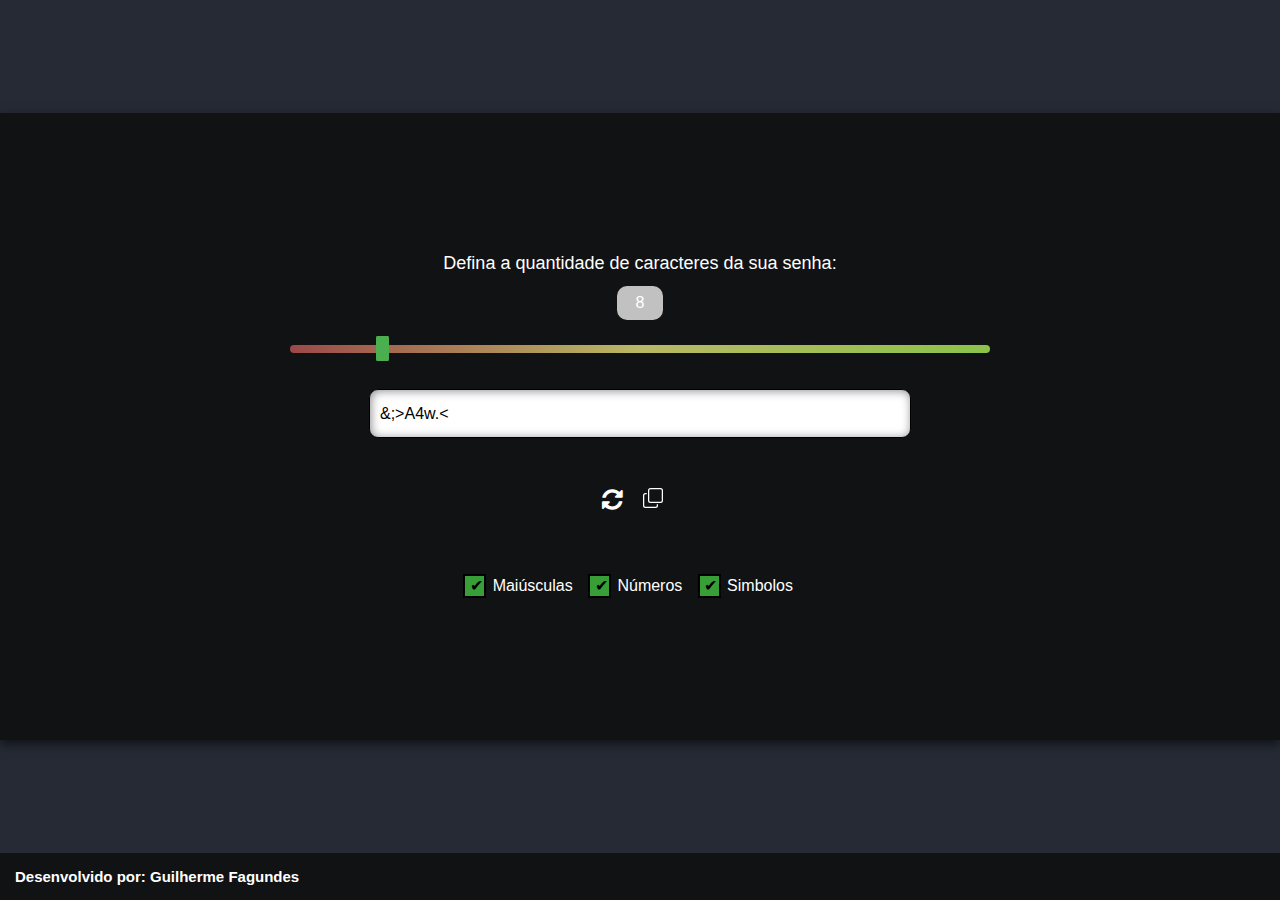
<file: index.html>
<!DOCTYPE html>
<html lang="en">

<head>
  <meta charset="UTF-8">
  <meta name="viewport" content="width=device-width, initial-scale=1.0">
  <title>Gerador de Senhas</title>
  <link rel="stylesheet" href="style.css">
  <link rel="stylesheet" href="https://cdnjs.cloudflare.com/ajax/libs/font-awesome/4.7.0/css/font-awesome.min.css">
</head>

<body>
  <div class="qd2">
    <div id="quadrado">
      <label for="inputSenha" id="labelRange">Defina a quantidade de caracteres da sua senha: </label>
      <div class="centralizar">
        <div id="senhaExibir">
          <p id="senhaExibirP"></p>
        </div>
      </div>
      <input type="range" name="" id="inputSenha" min="2" max="50" value="8"> <br>
      <!-- <button id="btn">Gerar</button> -->
      <div class="centralizar">
        <div id="res"></div>
      </div>
      <i style="font-size:24px" class="fa" id="btn">&#xf021;</i>
      <svg xmlns="http://www.w3.org/2000/svg" width="20" height="20" fill="currentColor" class="bi bi-copy"
        viewBox="0 0 16 16" onclick="copyPassword()" id="btn-copy">
        <path fill-rule="evenodd"
          d="M4 2a2 2 0 0 1 2-2h8a2 2 0 0 1 2 2v8a2 2 0 0 1-2 2H6a2 2 0 0 1-2-2zm2-1a1 1 0 0 0-1 1v8a1 1 0 0 0 1 1h8a1 1 0 0 0 1-1V2a1 1 0 0 0-1-1zM2 5a1 1 0 0 0-1 1v8a1 1 0 0 0 1 1h8a1 1 0 0 0 1-1v-1h1v1a2 2 0 0 1-2 2H2a2 2 0 0 1-2-2V6a2 2 0 0 1 2-2h1v1z" />
      </svg>
      <div class="checkbox">

        <div class="d-flex">
          <div class="checkbox">
            <input type="checkbox" name="" id="letrasMaiu" checked>
            <label for="letrasMaiu">Maiúsculas</label>
          </div>
          <div class="checkbox">
            <input type="checkbox" name="" id="Numeros" checked>
            <label for="Numeros">Números</label>
          </div>
          <div class="checkbox">
            <input type="checkbox" name="" id="Simbolos" checked>
            <label for="Simbolos">Simbolos</label>
          </div>
        </div>
      </div>

    </div>
  </div>

  <footer>
    <p><strong>Desenvolvido por: Guilherme Fagundes</strong></p>
  </footer>




<script src="app.js"></script>
</body>

</html>
</file>
<file: style.css>
* {
    font-family: Arial, Helvetica, sans-serif;
    padding: 0;
    margin: 0;
}


html,
body {
    height: 100%;
    margin: 0;
    padding: 0;
    display: flex;
    flex-direction: column;
    background-color: #252A34;
}


.qd2 {
    display: flex;
    justify-content: center;
    align-items: center;
    width: 100%;
    flex: 1;
}

#quadrado {
    background-color: #0e0e0ed0;
    padding: 140px;
    text-align: center;
    box-shadow: 0px 4px 10px rgba(0, 0, 0, 0.575);
    width: 100vw;
    margin: 0;

}

footer {
    margin-top: auto;
    width: 100vw;
    background-color: #0e0e0ed7;
    color: white;
    padding-top: 15px;
    padding-bottom: 15px;
    bottom: 0px;
}

footer p {
    margin-left: 15px;
    font-size: 15px;
}


#labelRange {
    font-size: 18px;
    color: white;

}

#num {
    padding: 3px;
}

#btn, #btn-copy {
    margin-top: 34px;
    color: white;
    cursor: pointer;
    margin-right: 15px;
    user-select: none;   /* Impede a seleção */
    transition: transform 0.8s ease;
}

#btn:hover {
    filter: drop-shadow(1px 1px 1px rgba(255, 255, 255, 0.589));
    transform: rotate(360deg);
}

#btn-copy {
    transition: background-color 0.5s ease, color 0.5s ease, transform 0.5s ease;
}

#btn-copy:hover {
    transform: scale(1.1)
}

#res {
    color: rgb(0, 0, 0);
    line-height: 1.7;
    margin-top: 26px;
    margin-bottom: 15px;
    background-color: #ffffff;
    width: 32%;
    padding: 10px;
    border: 1px rgb(0, 0, 0) solid;
    box-shadow: inset 1px 1px 10px rgba(121, 121, 128, 0.856);
    border-radius: 9px;
    text-align: start;
    word-break: break-all;
    /*quebra a linha quando não cabe no container*/
}

#senhaExibir {
    color: white;
    margin-top: 12px;
    margin-bottom: 15px;
    background-color: #c2c1c1;
    width: 2%;
    padding: 7px;
    border-radius: 10px;
}

#senhaExibirP {
    width: 100%;

}

/* Estilo da faixa do range */
#inputSenha {
    -webkit-appearance: none;
    /* Remove a aparência padrão no Chrome */
    width: 50%;
    /* Largura do controle */
    margin: 10px 0;
    /* Margem superior e inferior */
    background: linear-gradient(to right, #9c4949, rgb(185, 185, 100), #8BC34A);
    /* fraca - mediana - forte */
    height: 8px;
    /* Altura da faixa */
    border-radius: 5px;
    /* Bordas arredondadas */
    cursor: pointer;
    /* Cursor ao passar o mouse */

}

/* Estilo do thumb */
#inputSenha::-webkit-slider-thumb {
    -webkit-appearance: none;
    /* Remove a aparência padrão no Chrome */
    width: 13px;
    /* Largura do thumb */
    height: 25px;
    /* Altura do thumb */
    background: #4caf4f;
    /* Cor do thumb */
    border-radius: 8%;
    /* Bordas arredondadas do thumb */
    cursor: pointer;
    /* Cursor ao passar o mouse */
}

.centralizar {
    justify-content: center;
    align-items: center;
    display: flex;
}

.checkbox {
    margin-top: 30px;
    color: white;
}

#Simbolos {
    margin: 2px;
    margin-left: 15px;
}

#letrasMaiu {
    margin: 2px;
    margin-left: 15px;
}

#Numeros {
    margin: 2px;
}

#NumerosDiv {
    margin: 6px;

}

input[type=checkbox]+label {
    display: block;
    margin: 0em;
    cursor: pointer;
    padding: 0.1em;
}

input[type=checkbox] {
    display: none;
}

input[type=checkbox]+label:before {
    content: "\2714";
    border: 0.13em solid #000;
    border-radius: 0.0em;
    display: inline-block;
    width: 1em;
    height: 1em;
    padding-left: 0.2em;
    vertical-align: middle;
    padding-bottom: 0.3em;
    margin-right: 0.4em;
    color: transparent;
    transition: .6s;
}

input[type=checkbox]+label:active:before {
    transform: scale(0);
}

input[type=checkbox]:checked+label:before {
    background-color: #389e38;
    border-color: black;
    color: #000000;
}

input[type=checkbox]:disabled+label:before {
    transform: scale(1);
    border-color: #aaa;
}

input[type=checkbox]:checked:disabled+label:before {
    transform: scale(1);
    background-color: #bfb;
    border-color: #bfb;
}

.d-flex {
    display: flex;
    text-align: center;
    justify-content: center;
}

.checkbox {
    margin-right: 12px;
}

@media (max-width: 1550px) {
    #senhaExibir {
        width: 3%;
        padding: 8px;
    }

    #res {
        width: 47%;
    }

}

@media (max-width: 1305px) {

    /* Estilo da faixa do range */
    #inputSenha {
        width: 70%;
        /* Largura do controle */
    }

    #res {
        width: 52%;
    }

}

@media (max-width: 1110px) {

    /* Estilo da faixa do range */
    #inputSenha {
        width: 80%;
        /* Largura do controle */
    }

    #res {
        width: 60%;
    }

}

@media (max-width: 950px) {

    #senhaExibir {
        width: 4%;
        padding: 10px;
    }

    #res {
        width: 70%;
    }

}

@media (max-width: 850px) {

    /* Estilo da faixa do range */
    #inputSenha {
        width: 104%;
        /* Largura do controle */
    }

    #senhaExibir {
        width: 5%;
    }

    #quadrado {
        padding: 75px;
        padding-top: 85px;
        padding-bottom: 85px;
    }

    #res {
        width: 100%;
    }

}

@media (max-width: 636px) {

    #quadrado {
        padding: 75px;
        padding-top: 85px;
        padding-bottom: 85px;
    }

    #res {
        width: 100%;
    }

}

@media (max-width: 560px) {

    #quadrado {
        padding: 40px;
        padding-top: 65px;
        padding-bottom: 65px;
    }

}



@media (max-width: 436px) {


    #quadrado {
        padding: 35px;
        padding-top: 45px;
        padding-bottom: 45px;
    }


    #senhaExibir {
        width: 6%;
    }

    .d-flex {
        flex-direction: column;
        align-items: flex-start;
    }

    .checkbox {
        display: flex;
        align-items: center;
        margin-bottom: 10px;
    }

    .checkbox input[type=checkbox]+label {
        margin-left: 10px;
    }
}
</file>
